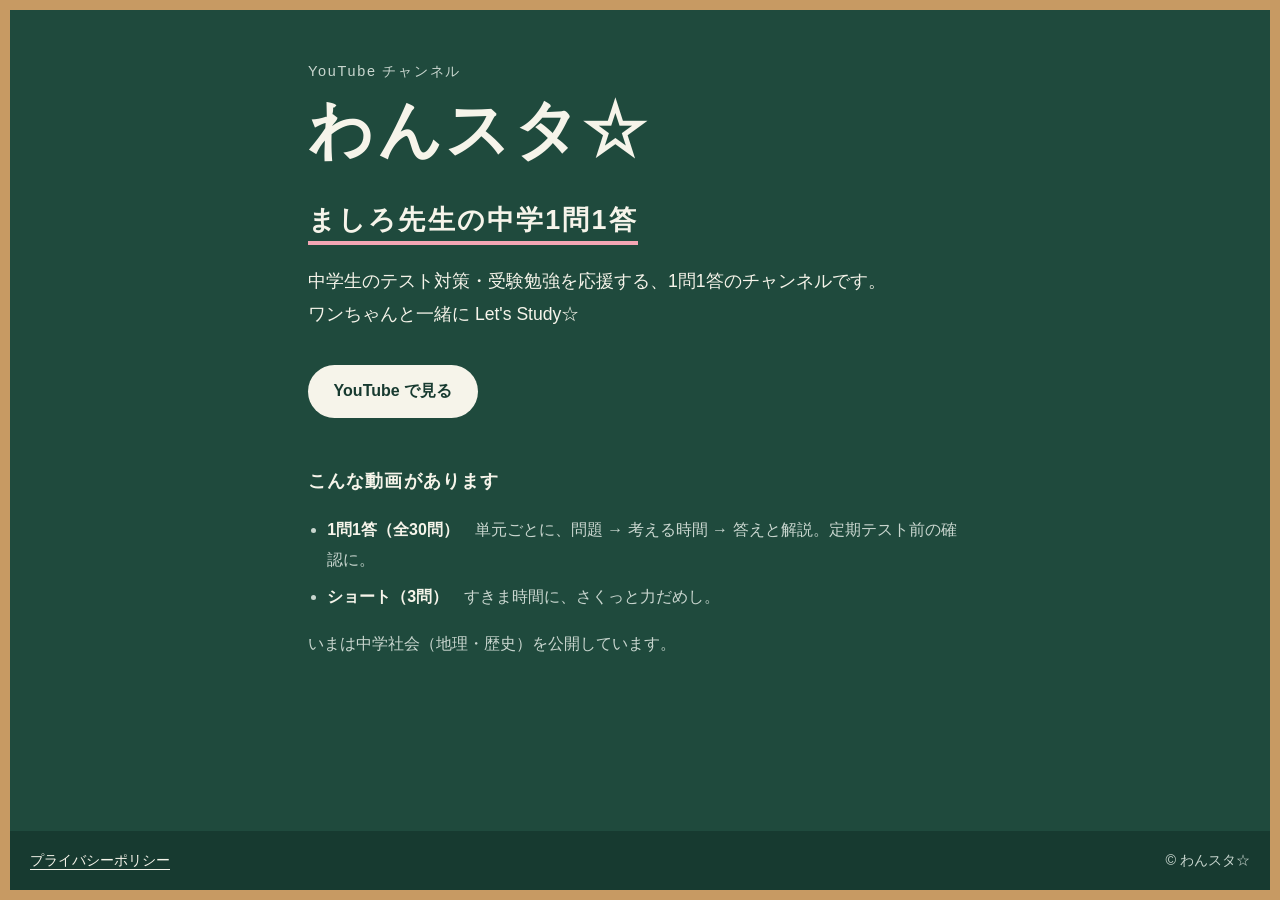
<file: index.html>
<!doctype html>
<html lang="ja">
<head>
<meta charset="utf-8">
<meta name="viewport" content="width=device-width, initial-scale=1">
<title>わんスタ☆ ましろ先生の中学1問1答</title>
<meta name="description" content="中学生のテスト対策・受験勉強を応援する、1問1答の YouTube チャンネル「わんスタ☆」の案内ページです。">
<link rel="stylesheet" href="style.css">
</head>
<body>
<main>
  <p class="eyebrow">YouTube チャンネル</p>
  <h1>わんスタ☆<br><span>ましろ先生の中学1問1答</span></h1>
  <p class="lead">中学生のテスト対策・受験勉強を応援する、1問1答のチャンネルです。<br>ワンちゃんと一緒に Let's Study☆</p>

  <a class="button" href="https://www.youtube.com/@wansta-mashiro">YouTube で見る</a>

  <h2>こんな動画があります</h2>
  <ul>
    <li><strong>1問1答（全30問）</strong>　単元ごとに、問題 → 考える時間 → 答えと解説。定期テスト前の確認に。</li>
    <li><strong>ショート（3問）</strong>　すきま時間に、さくっと力だめし。</li>
  </ul>
  <p>いまは中学社会（地理・歴史）を公開しています。</p>
</main>
<footer>
  <a href="privacy.html">プライバシーポリシー</a>
  <span>© わんスタ☆</span>
</footer>
</body>
</html>
</file>
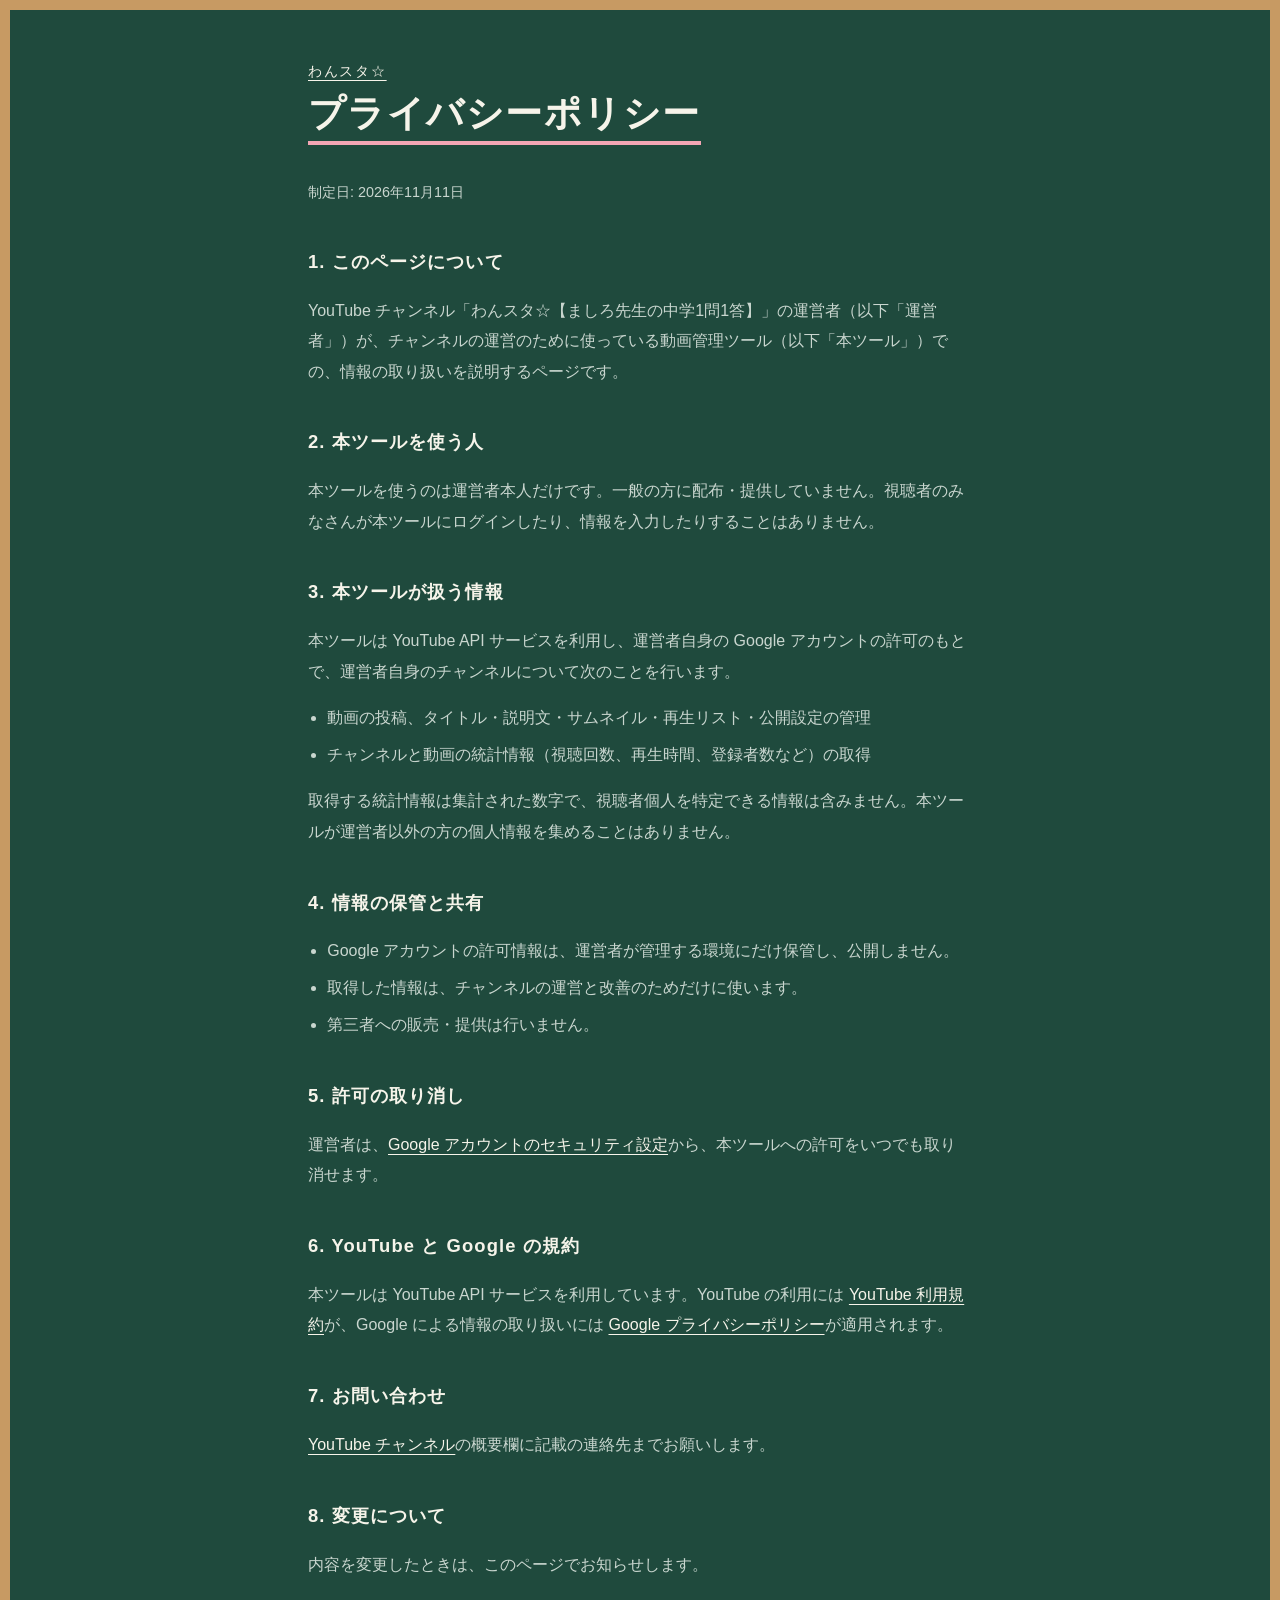
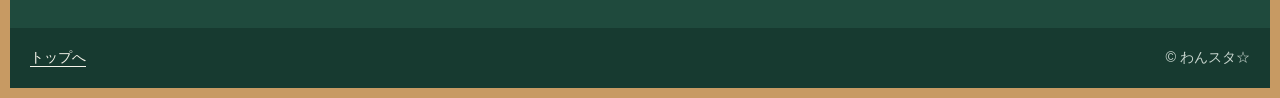
<file: privacy.html>
<!doctype html>
<html lang="ja">
<head>
<meta charset="utf-8">
<meta name="viewport" content="width=device-width, initial-scale=1">
<title>プライバシーポリシー | わんスタ☆</title>
<link rel="stylesheet" href="style.css">
</head>
<body>
<main>
  <p class="eyebrow"><a href="./">わんスタ☆</a></p>
  <h1 class="small">プライバシーポリシー</h1>
  <p class="date">制定日: 2026年11月11日</p>

  <h2>1. このページについて</h2>
  <p>YouTube チャンネル「わんスタ☆【ましろ先生の中学1問1答】」の運営者（以下「運営者」）が、チャンネルの運営のために使っている動画管理ツール（以下「本ツール」）での、情報の取り扱いを説明するページです。</p>

  <h2>2. 本ツールを使う人</h2>
  <p>本ツールを使うのは運営者本人だけです。一般の方に配布・提供していません。視聴者のみなさんが本ツールにログインしたり、情報を入力したりすることはありません。</p>

  <h2>3. 本ツールが扱う情報</h2>
  <p>本ツールは YouTube API サービスを利用し、運営者自身の Google アカウントの許可のもとで、運営者自身のチャンネルについて次のことを行います。</p>
  <ul>
    <li>動画の投稿、タイトル・説明文・サムネイル・再生リスト・公開設定の管理</li>
    <li>チャンネルと動画の統計情報（視聴回数、再生時間、登録者数など）の取得</li>
  </ul>
  <p>取得する統計情報は集計された数字で、視聴者個人を特定できる情報は含みません。本ツールが運営者以外の方の個人情報を集めることはありません。</p>

  <h2>4. 情報の保管と共有</h2>
  <ul>
    <li>Google アカウントの許可情報は、運営者が管理する環境にだけ保管し、公開しません。</li>
    <li>取得した情報は、チャンネルの運営と改善のためだけに使います。</li>
    <li>第三者への販売・提供は行いません。</li>
  </ul>

  <h2>5. 許可の取り消し</h2>
  <p>運営者は、<a href="https://myaccount.google.com/permissions">Google アカウントのセキュリティ設定</a>から、本ツールへの許可をいつでも取り消せます。</p>

  <h2>6. YouTube と Google の規約</h2>
  <p>本ツールは YouTube API サービスを利用しています。YouTube の利用には <a href="https://www.youtube.com/t/terms">YouTube 利用規約</a>が、Google による情報の取り扱いには <a href="https://policies.google.com/privacy">Google プライバシーポリシー</a>が適用されます。</p>

  <h2>7. お問い合わせ</h2>
  <p><a href="https://www.youtube.com/@wansta-mashiro">YouTube チャンネル</a>の概要欄に記載の連絡先までお願いします。</p>

  <h2>8. 変更について</h2>
  <p>内容を変更したときは、このページでお知らせします。</p>
</main>
<footer>
  <a href="./">トップへ</a>
  <span>© わんスタ☆</span>
</footer>
</body>
</html>
</file>
<file: style.css>
:root {
  --board: #1f4a3d;
  --board-deep: #173a30;
  --chalk: #f6f4ea;
  --chalk-dim: #c9d6cf;
  --accent: #f3a6b4;
  --frame: #c79a63;
}
* { box-sizing: border-box; }
body {
  margin: 0;
  background: var(--board);
  color: var(--chalk);
  font-family: "Hiragino Maru Gothic ProN", "BIZ UDPGothic", "Yu Gothic UI", "Meiryo", sans-serif;
  line-height: 1.9;
  border: 10px solid var(--frame);
  min-height: 100vh;
  display: flex;
  flex-direction: column;
}
main {
  width: 100%;
  max-width: 44rem;
  margin: 0 auto;
  padding: 3rem 1.25rem 2rem;
  flex: 1;
}
.eyebrow { margin: 0; color: var(--chalk-dim); font-size: .9rem; letter-spacing: .12em; }
h1 { margin: .4rem 0 1.2rem; font-size: clamp(2.4rem, 9vw, 4rem); line-height: 1.2; letter-spacing: .04em; text-wrap: balance; }
h1 span { display: inline-block; font-size: .42em; letter-spacing: .08em; border-bottom: 4px solid var(--accent); padding-bottom: .2em; }
h1.small { font-size: clamp(1.7rem, 6vw, 2.3rem); border-bottom: 4px solid var(--accent); display: inline-block; padding-bottom: .15em; }
h2 { margin: 2.4rem 0 .5rem; font-size: 1.15rem; letter-spacing: .06em; color: var(--chalk); }
p, li { color: var(--chalk-dim); }
strong { color: var(--chalk); }
.lead { font-size: 1.1rem; color: var(--chalk); }
.date { font-size: .9rem; }
ul { padding-left: 1.2rem; }
li { margin: .4rem 0; }
a { color: var(--chalk); text-underline-offset: .25em; }
a:hover { color: var(--accent); }
a:focus-visible { outline: 3px solid var(--accent); outline-offset: 3px; border-radius: 4px; }
.button {
  display: inline-block;
  margin: 1rem 0 .5rem;
  padding: .7rem 1.6rem;
  background: var(--chalk);
  color: var(--board-deep);
  font-weight: 700;
  text-decoration: none;
  border-radius: 999px;
}
.button:hover { background: var(--accent); color: var(--board-deep); }
footer {
  display: flex;
  flex-wrap: wrap;
  gap: .5rem 1.5rem;
  justify-content: space-between;
  padding: 1rem 1.25rem;
  background: var(--board-deep);
  font-size: .9rem;
  color: var(--chalk-dim);
}
</file>
